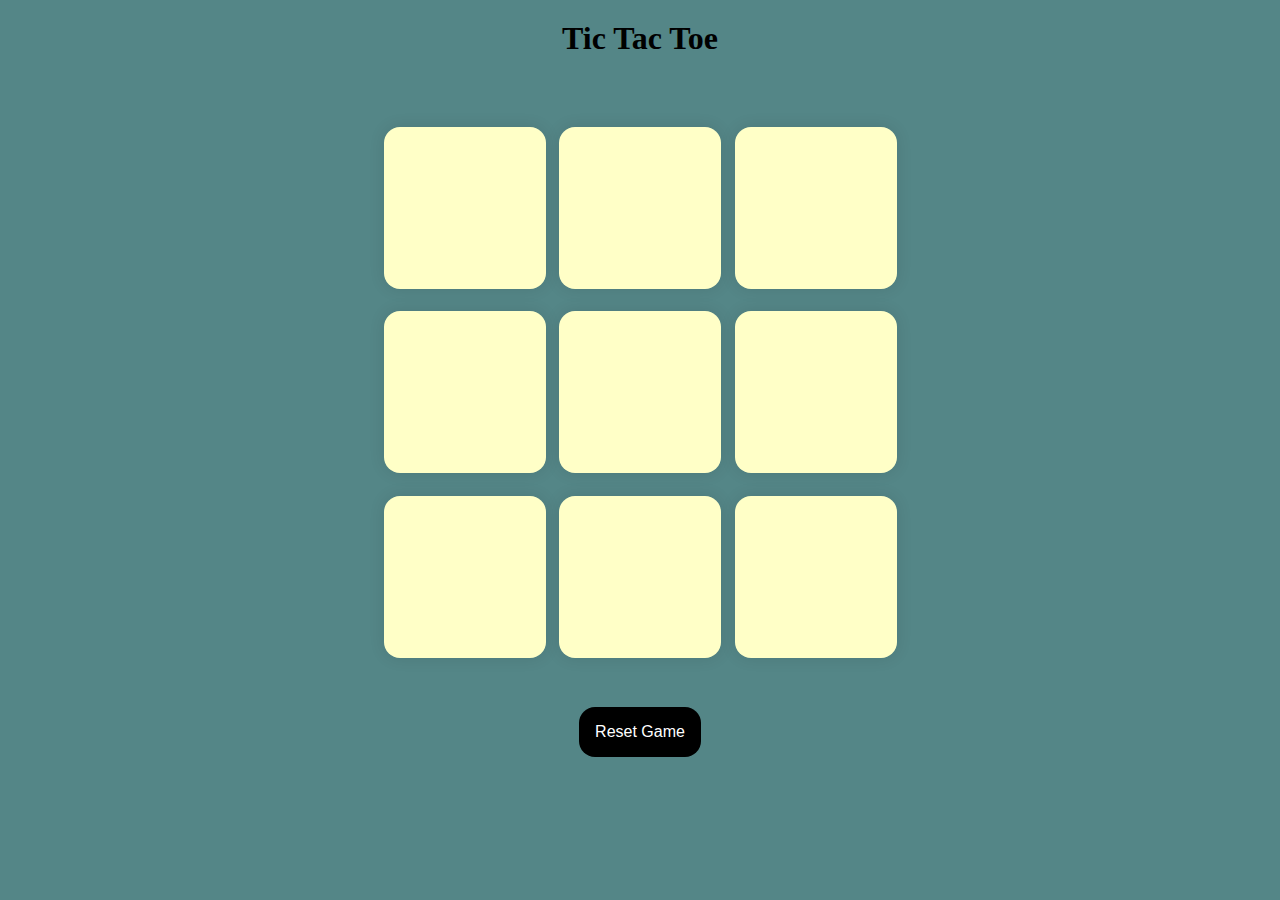
<file: index.html>
<!-- TIC TAC TOE GAME -->
<!DOCTYPE html>
<html lang="en">

<head>
    <meta charset="UTF-8">
    <meta http-equiv="X-UA-Compatible" content="IE=edge">
    <meta name="viewport" content="width=device-width, initial-scale=1.0">
    <title>Tic Tac Toe</title>
    <link rel="stylesheet" href="style9.css">
</head>

<body>
    <div class="msg-container hide">
        <p id = "msg">Winner</p>
        <button id="new-btn">New Game</button>
    </div>
    <main>
        <h1>Tic Tac Toe</h1>
        <div class="container">
            <div class="game">
                <button class="box"></button>
                <button class="box"></button>
                <button class="box"></button>
                <button class="box"></button>
                <button class="box"></button>
                <button class="box"></button>
                <button class="box"></button>
                <button class="box"></button>
                <button class="box"></button>
            </div>
        </div>
        <button id="reset-btn">Reset Game</button>
    </main>

    <script src="./script9.js"></script>
</body>

</html>
</file>
<file: style9.css>
* {
    margin: 0;
    padding: 0;
}
h1 {
    margin: 20px;
}

body {
    background-color: #548687;
    text-align: center;
}

.container {
    height:  70vh;
    display: flex;
    flex-wrap: wrap;
    justify-content: center;
    align-items: center;
}

.game{
    height: 60vmin;
    width: 60vmin;
    display: flex;
    flex-wrap: wrap;
    justify-content: center;
    align-items: center;
    gap: 1.5vmin;
}

.box{
    height: 18vmin;
    width: 18vmin;
    border-radius: 1rem;
    border: none;
    box-shadow: 0 0 1rem rgba(0,0,0,0.1);
    font-size: 8vmin;
    color: #b0413e;
    background-color: #ffffc7;
}

#reset-btn {
    padding: 1rem;
    font-size: 1.0rem;
    background-color: black;
    color: #fff;
    border-radius: 1rem;
    border: none;
}

#new-btn {
    padding: 1rem;
    font-size: 1.0rem;
    background-color: black;
    color: #fff;
    border-radius: 1rem;
    border: none;
}

#msg {
    color: #ffffC7;
    font-size: 5vmin;
}

.msg-container{
    height: 100vmin;
    display: flex;
    justify-content: center;
    align-items: center;
    flex-direction: column;
    gap: 4rem;
}

.hide {
    display: none;
}
</file>
